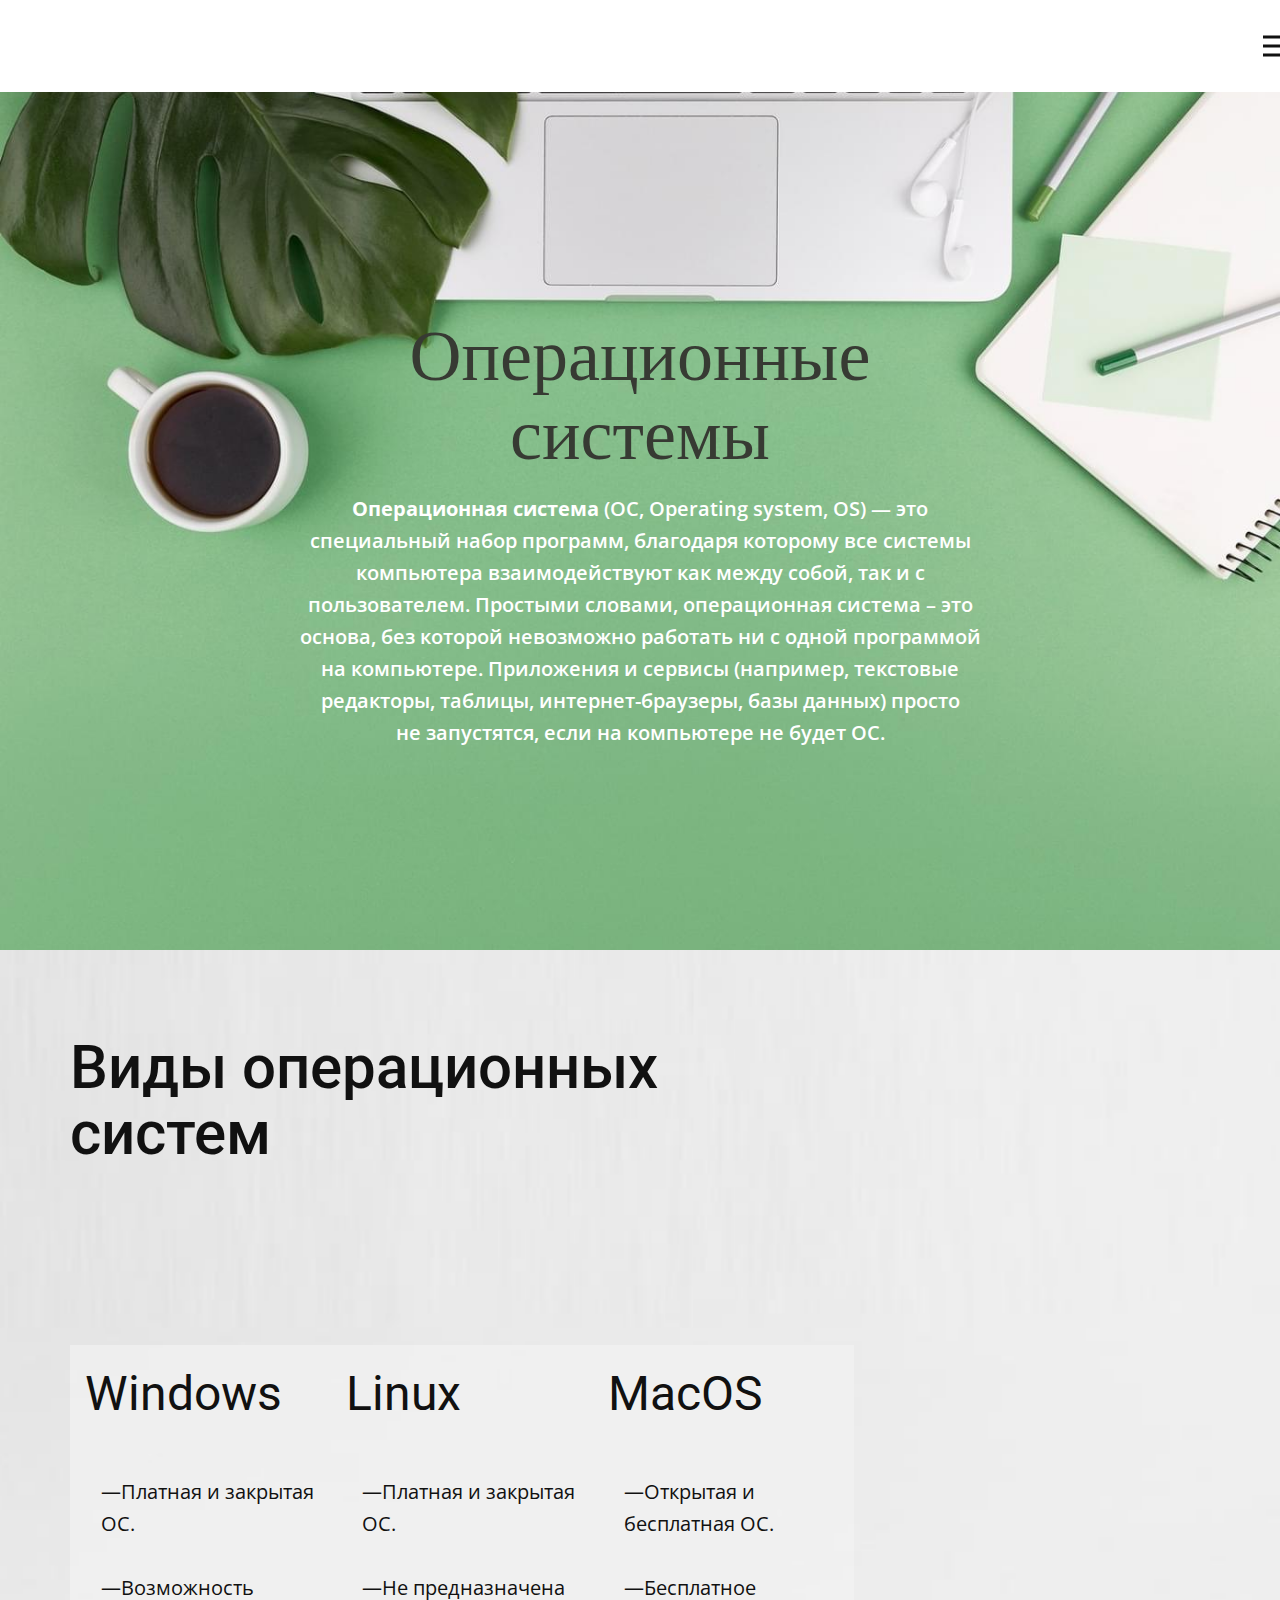
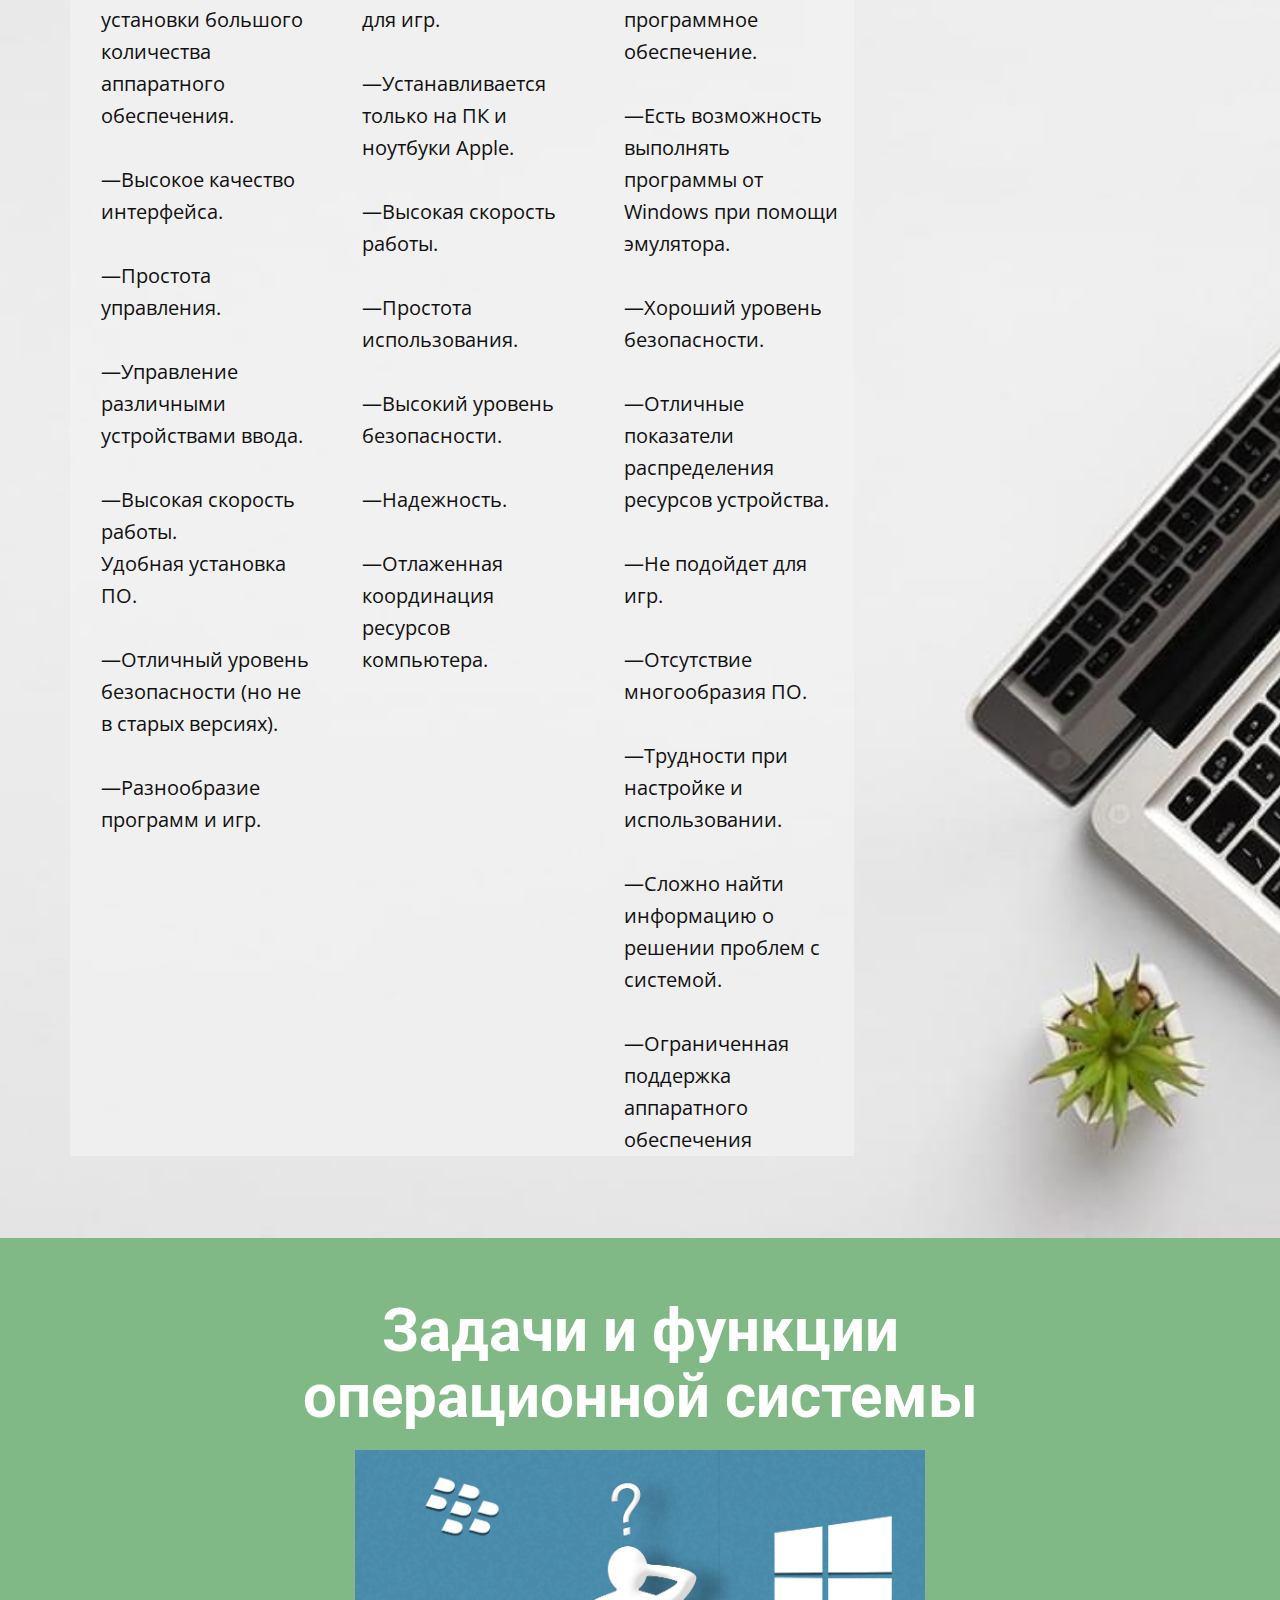
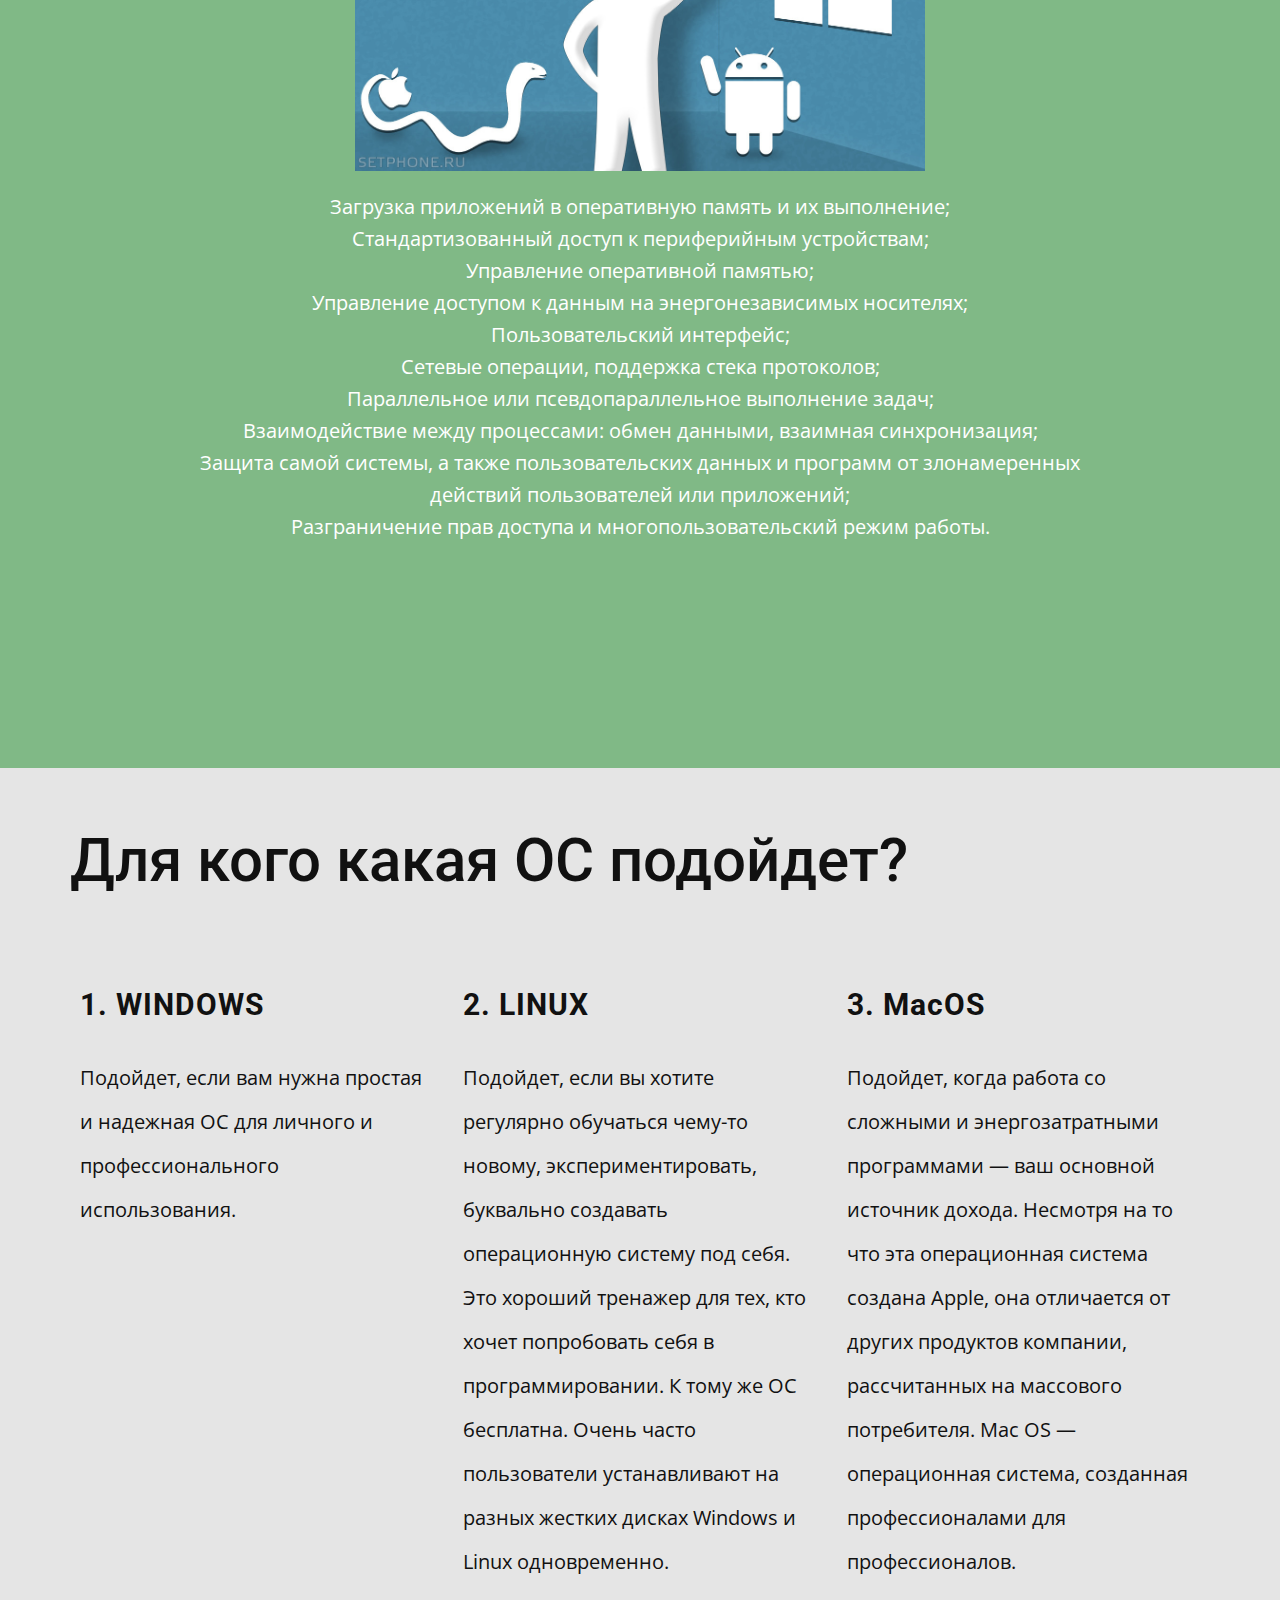
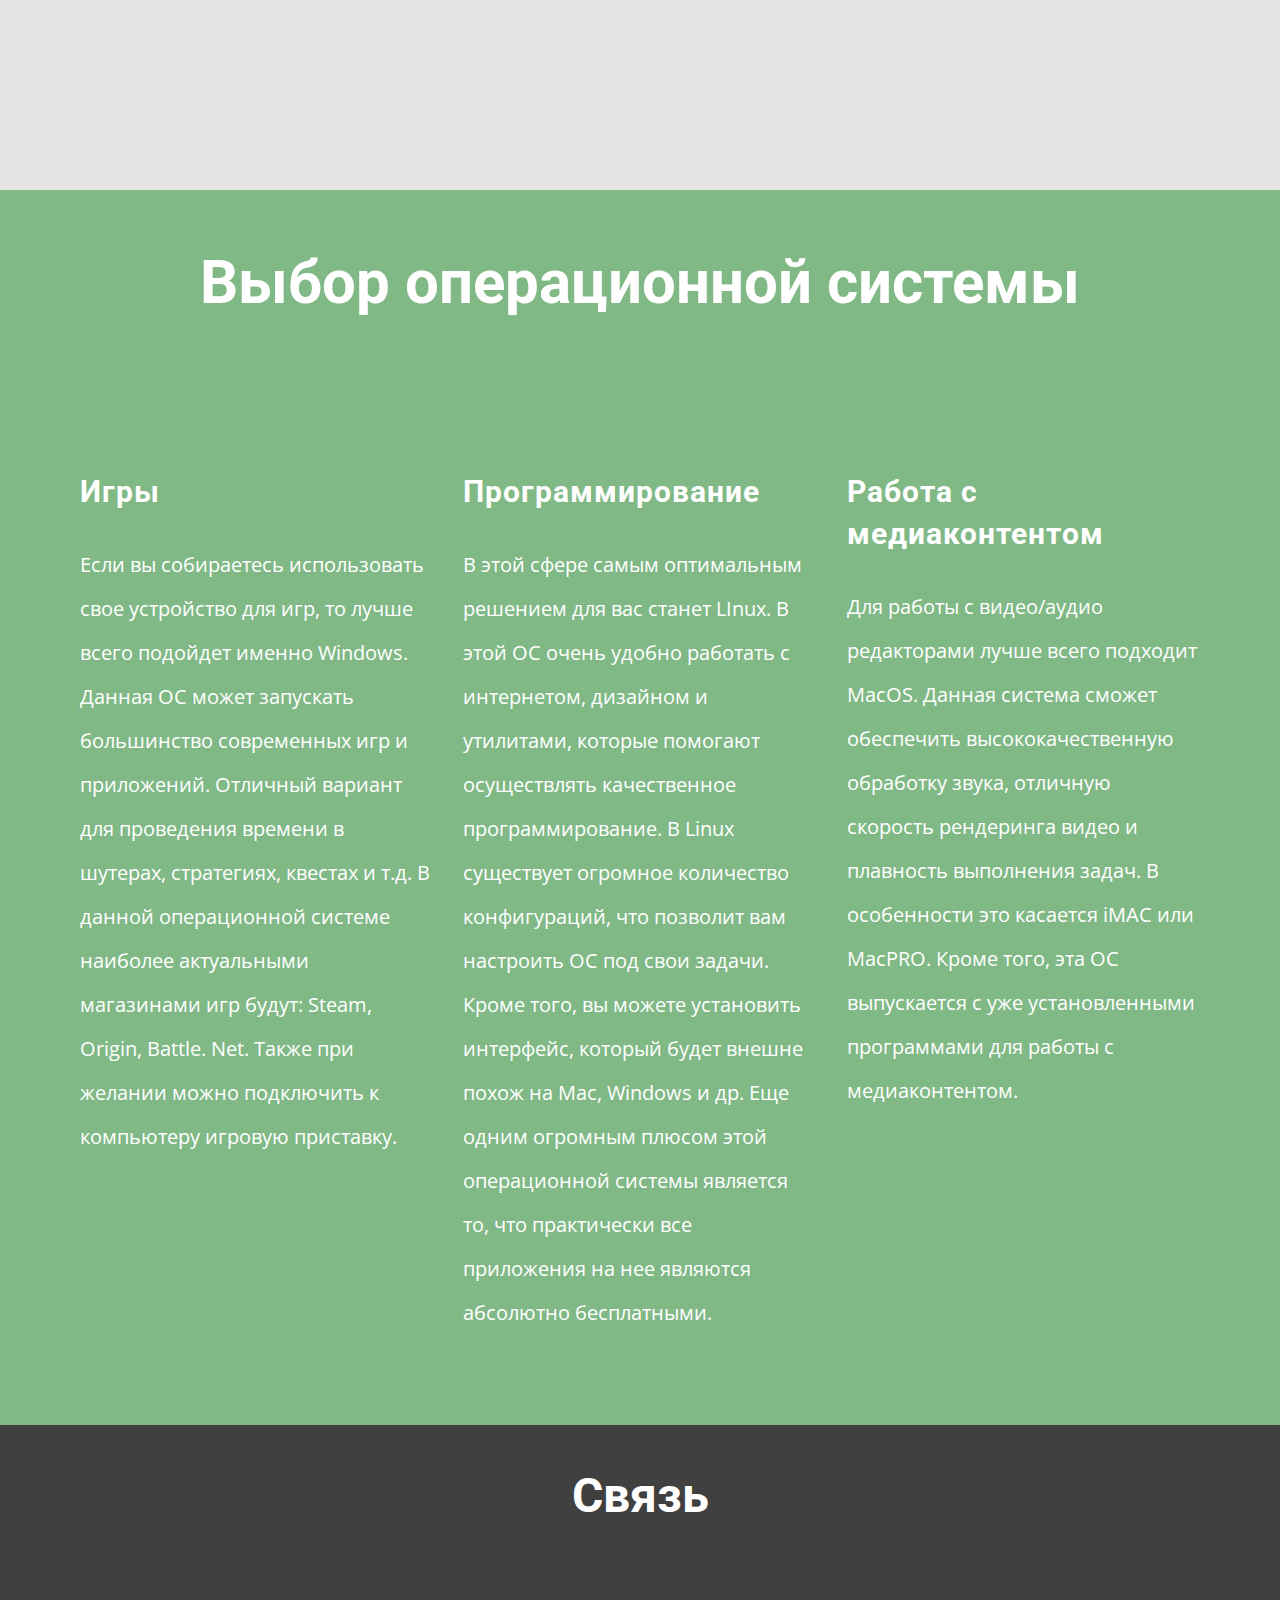
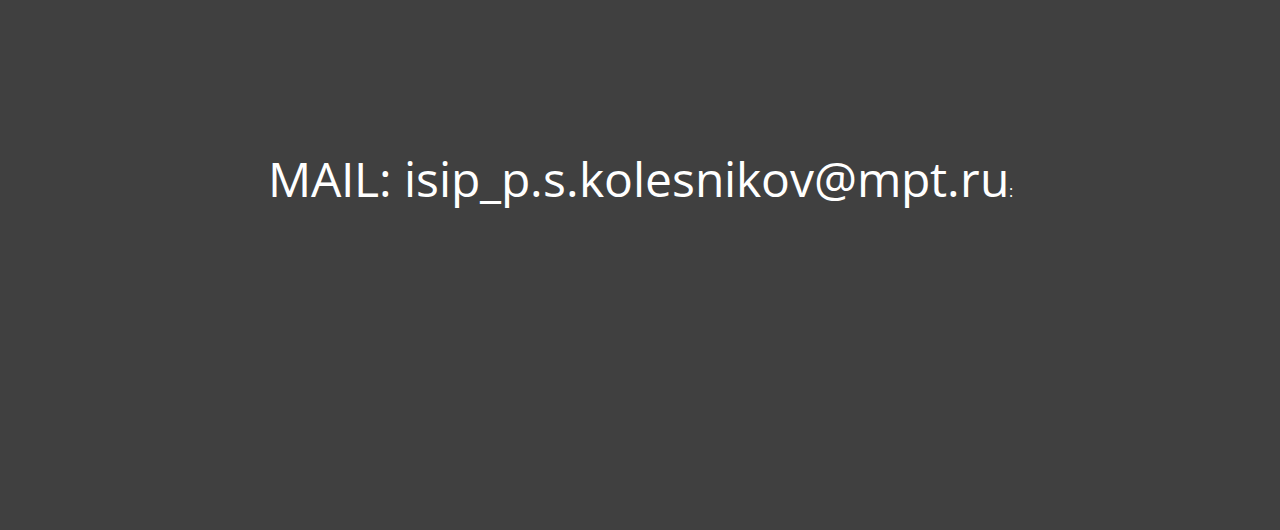
<file: index.html>
<!DOCTYPE html>
<html style="font-size: 16px;" lang="ru"><head>
    <meta name="viewport" content="width=device-width, initial-scale=1.0">
    <meta charset="utf-8">
    <meta name="keywords" content="Design Studio, ​Epic design and engineering, What We Do, ​What We Do., Our Works, ​Here are some of our clients, location, follow us">
    <meta name="description" content="">
    <title>Главная</title>
    <link rel="stylesheet" href="nicepage.css" media="screen">
<link rel="stylesheet" href="Главная.css" media="screen">
    <script class="u-script" type="text/javascript" src="jquery.js" defer=""></script>
    <script class="u-script" type="text/javascript" src="nicepage.js" defer=""></script>
    <meta name="generator" content="Nicepage 5.9.3, nicepage.com">
    <link id="u-theme-google-font" rel="stylesheet" href="https://fonts.googleapis.com/css?family=Roboto:100,100i,300,300i,400,400i,500,500i,700,700i,900,900i|Open+Sans:300,300i,400,400i,500,500i,600,600i,700,700i,800,800i">
    <link id="u-page-google-font" rel="stylesheet" href="https://fonts.googleapis.com/css?family=Fredoka+One:400">
    
    
    
    
    
    
    
    <script type="application/ld+json">{
		"@context": "http://schema.org",
		"@type": "Organization",
		"name": ""
}</script>
    <meta name="theme-color" content="#373a33">
    <meta property="og:title" content="Главная">
    <meta property="og:type" content="website">
  <meta data-intl-tel-input-cdn-path="intlTelInput/"></head>
  <body data-home-page="Главная.html" data-home-page-title="Главная" class="u-body u-xl-mode" data-lang="ru"><header class="u-clearfix u-header u-header" id="sec-623e"><div class="u-clearfix u-sheet u-valign-middle u-sheet-1">
        <nav class="u-menu u-menu-hamburger u-offcanvas u-menu-1" data-responsive-from="XL">
          <div class="menu-collapse" style="font-size: 1rem; letter-spacing: 0px; font-weight: 700;">
            <a class="u-button-style u-custom-border u-custom-border-color u-custom-borders u-custom-left-right-menu-spacing u-custom-text-active-color u-custom-text-color u-custom-text-hover-color u-custom-top-bottom-menu-spacing u-nav-link" href="#">
              <svg class="u-svg-link" viewBox="0 0 24 24"><use xmlns:xlink="http://www.w3.org/1999/xlink" xlink:href="#svg-48bb"></use></svg>
              <svg class="u-svg-content" version="1.1" id="svg-48bb" viewBox="0 0 16 16" x="0px" y="0px" xmlns:xlink="http://www.w3.org/1999/xlink" xmlns="http://www.w3.org/2000/svg"><g><rect y="1" width="16" height="2"></rect><rect y="7" width="16" height="2"></rect><rect y="13" width="16" height="2"></rect>
</g></svg>
            </a>
          </div>
          <div class="u-custom-menu u-nav-container">
            <ul class="u-nav u-spacing-20 u-unstyled u-nav-1"><li class="u-nav-item"><a class="u-button-style u-nav-link u-text-active-palette-1-base u-text-grey-90 u-text-hover-palette-2-base" href="Главная.html" style="padding: 10px;">Главная</a>
</li><li class="u-nav-item"><a class="u-button-style u-nav-link u-text-active-palette-1-base u-text-grey-90 u-text-hover-palette-2-base" href="Главная.html#carousel_c9e0" style="padding: 10px;">Операционные Системы</a>
</li><li class="u-nav-item"><a class="u-button-style u-nav-link u-text-active-palette-1-base u-text-grey-90 u-text-hover-palette-2-base" href="Главная.html#carousel_f012" style="padding: 10px;">Виды ОС</a>
</li><li class="u-nav-item"><a class="u-button-style u-nav-link u-text-active-palette-1-base u-text-grey-90 u-text-hover-palette-2-base" href="Главная.html#carousel_e8d2" style="padding: 10px;">Задачи и функции ОС</a>
</li><li class="u-nav-item"><a class="u-button-style u-nav-link u-text-active-palette-1-base u-text-grey-90 u-text-hover-palette-2-base" href="Главная.html#carousel_842d" style="padding: 10px;">Для кого какая ОС?</a>
</li><li class="u-nav-item"><a class="u-button-style u-nav-link u-text-active-palette-1-base u-text-grey-90 u-text-hover-palette-2-base" href="Главная.html#sec-37f9" style="padding: 10px;">Выбор ОС</a>
</li><li class="u-nav-item"><a class="u-button-style u-nav-link u-text-active-palette-1-base u-text-grey-90 u-text-hover-palette-2-base" href="Главная.html#carousel_c8bf" style="padding: 10px;">Связь</a>
</li></ul>
          </div>
          <div class="u-custom-menu u-nav-container-collapse">
            <div class="u-black u-container-style u-inner-container-layout u-opacity u-opacity-95 u-sidenav">
              <div class="u-inner-container-layout u-sidenav-overflow">
                <div class="u-menu-close"></div>
                <ul class="u-align-center u-nav u-popupmenu-items u-unstyled u-nav-2"><li class="u-nav-item"><a class="u-button-style u-nav-link" href="Главная.html">Главная</a>
</li><li class="u-nav-item"><a class="u-button-style u-nav-link" href="Главная.html#carousel_c9e0">Операционные Системы</a>
</li><li class="u-nav-item"><a class="u-button-style u-nav-link" href="Главная.html#carousel_f012">Виды ОС</a>
</li><li class="u-nav-item"><a class="u-button-style u-nav-link" href="Главная.html#carousel_e8d2">Задачи и функции ОС</a>
</li><li class="u-nav-item"><a class="u-button-style u-nav-link" href="Главная.html#carousel_842d">Для кого какая ОС?</a>
</li><li class="u-nav-item"><a class="u-button-style u-nav-link" href="Главная.html#sec-37f9">Выбор ОС</a>
</li><li class="u-nav-item"><a class="u-button-style u-nav-link" href="Главная.html#carousel_c8bf">Связь</a>
</li></ul>
              </div>
            </div>
            <div class="u-black u-menu-overlay u-opacity u-opacity-70"></div>
          </div>
        </nav>
      </div></header> 
    <section class="u-align-center u-clearfix u-container-align-center-lg u-container-align-center-md u-container-align-center-sm u-container-align-center-xs u-image u-section-1" id="carousel_c9e0" data-image-width="1392" data-image-height="1080">
      <div class="u-clearfix u-sheet u-valign-middle u-sheet-1">
        <div class="u-container-style u-group u-group-1">
          <div class="u-container-layout u-container-layout-1">
            <h1 class="u-align-center u-custom-font u-text u-text-palette-1-base u-text-1">Операционные системы</h1>
            <p class="u-align-center u-text u-text-body-alt-color u-text-2"><b>Операционная система</b>&nbsp;(ОС, Operating system, OS)&nbsp;— это специальный набор программ, благодаря которому все системы компьютера взаимодействуют как&nbsp;между собой, так и&nbsp;с пользователем. Простыми словами, операционная система – это основа, без&nbsp;которой невозможно работать ни&nbsp;с одной программой на&nbsp;компьютере. Приложения и&nbsp;сервисы (например, текстовые редакторы, таблицы, интернет-браузеры, базы данных) просто не&nbsp;запустятся, если на&nbsp;компьютере не&nbsp;будет ОС.
            </p>
          </div>
        </div>
      </div>
    </section>
    <section class="u-align-center u-clearfix u-image u-section-2" id="carousel_f012" data-image-width="1747" data-image-height="1080">
      <div class="u-clearfix u-sheet u-valign-middle-lg u-sheet-1">
        <div class="u-container-style u-group u-group-1">
          <div class="u-container-layout u-container-layout-1">
            <h2 class="u-text u-text-1"> Виды операционных систем</h2>
          </div>
        </div>
        <div class="u-expanded-width-sm u-expanded-width-xs u-list u-list-1">
          <div class="u-repeater u-repeater-1">
            <div class="u-align-left u-container-style u-grey-5 u-list-item u-opacity u-opacity-70 u-repeater-item u-list-item-1">
              <div class="u-container-layout u-similar-container u-container-layout-2">
                <h1 class="u-text u-text-default u-text-2">Windows</h1>
                <p class="u-text u-text-default u-text-3"> —Платная и закрытая ОС.<br>
                  <br>—Возможность установки большого количества аппаратного обеспечения.<br>
                  <br>—Высокое качество интерфейса.<br>
                  <br>—Простота управления.<br>
                  <br>—Управление различными устройствами ввода.<br>
                  <br>—Высокая скорость работы.<br>Удобная установка ПО.<br>
                  <br>—Отличный уровень безопасности (но не в старых версиях).<br>
                  <br>—Разнообразие программ и игр.
                </p>
              </div>
            </div>
            <div class="u-align-left u-container-style u-grey-5 u-list-item u-opacity u-opacity-70 u-repeater-item u-list-item-2">
              <div class="u-container-layout u-similar-container u-container-layout-3">
                <h1 class="u-text u-text-default u-text-4">Linux</h1>
                <p class="u-text u-text-default u-text-5"> —Платная и закрытая ОС.<br>
                  <br>—Не предназначена для игр.<br>
                  <br>—Устанавливается только на ПК и ноутбуки Apple.<br>
                  <br>—Высокая скорость работы.<br>
                  <br>—Простота использования.<br>
                  <br>—Высокий уровень безопасности.<br>
                  <br>—Надежность.<br>
                  <br>—Отлаженная координация ресурсов компьютера.
                </p>
              </div>
            </div>
            <div class="u-align-left u-container-style u-grey-5 u-list-item u-opacity u-opacity-70 u-repeater-item u-list-item-3">
              <div class="u-container-layout u-similar-container u-container-layout-4">
                <h1 class="u-text u-text-default u-text-6">MacOS</h1>
                <p class="u-text u-text-default u-text-7"> —Открытая и бесплатная OC.<br>
                  <br>—Бесплатное программное обеспечение.<br>
                  <br>—Есть возможность выполнять программы от Windows при помощи эмулятора.<br>
                  <br>—Хороший уровень безопасности.<br>
                  <br>—Отличные показатели распределения ресурсов устройства.<br>
                  <br>—Не подойдет для игр.<br>
                  <br>—Отсутствие многообразия ПО.<br>
                  <br>—Трудности при настройке и использовании.<br>
                  <br>—Сложно найти информацию о решении проблем с системой.<br>
                  <br>—Ограниченная поддержка аппаратного обеспечения
                </p>
              </div>
            </div>
          </div>
        </div>
      </div>
    </section>
    <section class="u-align-center u-clearfix u-container-align-center u-palette-4-base u-section-3" id="carousel_e8d2">
      <div class="u-clearfix u-sheet u-sheet-1">
        <h2 class="u-align-center u-text u-text-1"> Задачи и функции операционной системы</h2>
        <img class="u-image u-image-default u-image-1" src="images/cho-os-e.jpg" alt="" data-image-width="1200" data-image-height="675">
        <p class="u-align-center u-text u-text-2">Загрузка приложений в оперативную память и их выполнение;<br>Стандартизованный доступ к периферийным устройствам;<br>Управление оперативной памятью;<br>Управление доступом к данным на энергонезависимых носителях;<br>Пользовательский интерфейс;<br>Сетевые операции, поддержка стека протоколов;<br>Параллельное или псевдопараллельное выполнение задач;<br>Взаимодействие между процессами: обмен данными, взаимная синхронизация;<br>Защита самой системы, а также пользовательских данных и программ от злонамеренных действий пользователей или приложений;<br>Разграничение прав доступа и многопользовательский режим работы.<br>
        </p>
      </div>
    </section>
    <section class="u-clearfix u-grey-10 u-section-4" id="carousel_842d">
      <div class="u-clearfix u-sheet u-sheet-1">
        <h2 class="u-text u-text-default u-text-1"> Для кого какая ОС подойдет?</h2>
        <div class="u-expanded-width u-list u-list-1">
          <div class="u-repeater u-repeater-1">
            <div class="u-container-style u-list-item u-repeater-item">
              <div class="u-container-layout u-similar-container u-container-layout-1">
                <h3 class="u-text u-text-default u-text-2"> 1. WINDOWS</h3>
                <p class="u-text u-text-3"> Подойдет, если вам нужна простая и надежная ОС для личного и профессионального использования.</p>
              </div>
            </div>
            <div class="u-container-style u-list-item u-repeater-item">
              <div class="u-container-layout u-similar-container u-container-layout-2">
                <h3 class="u-text u-text-default u-text-4"> 2. LINUX</h3>
                <p class="u-text u-text-5"> Подойдет, если вы хотите регулярно обучаться чему-то новому, экспериментировать, буквально создавать операционную систему под себя. Это хороший тренажер для тех, кто хочет попробовать себя в программировании. К тому же ОС бесплатна. Очень часто пользователи устанавливают на разных жестких дисках Windows и Linux одновременно.</p>
              </div>
            </div>
            <div class="u-container-style u-list-item u-repeater-item">
              <div class="u-container-layout u-similar-container u-container-layout-3">
                <h3 class="u-text u-text-default u-text-6">3. MacOS</h3>
                <p class="u-text u-text-7"> Подойдет, когда работа со сложными и энергозатратными программами — ваш основной источник дохода. Несмотря на то что эта операционная система создана Apple, она отличается от других продуктов компании, рассчитанных на массового потребителя. Mac OS — операционная система, созданная профессионалами для профессионалов.</p>
              </div>
            </div>
          </div>
        </div>
      </div>
    </section>
    <section class="u-align-center u-clearfix u-container-align-center u-palette-4-base u-section-5" id="sec-37f9">
      <div class="u-clearfix u-sheet u-sheet-1">
        <h2 class="u-align-center u-text u-text-1"> Выбор операционной системы</h2>
        <div class="u-expanded-width u-list u-list-1">
          <div class="u-repeater u-repeater-1">
            <div class="u-container-style u-list-item u-repeater-item">
              <div class="u-container-layout u-similar-container u-container-layout-1">
                <h3 class="u-text u-text-default u-text-2"><b>Игры</b>
                </h3>
                <p class="u-text u-text-3"> Если вы собираетесь использовать свое устройство для игр, то лучше всего подойдет именно Windows. Данная ОС может запускать большинство современных игр и приложений. Отличный вариант для проведения времени в шутерах, стратегиях, квестах и т.д. В данной операционной системе наиболее актуальными магазинами игр будут: Steam, Оrigin, Battle. Net. Также при желании можно подключить к компьютеру игровую приставку.</p>
              </div>
            </div>
            <div class="u-container-style u-list-item u-repeater-item">
              <div class="u-container-layout u-similar-container u-container-layout-2">
                <h3 class="u-text u-text-default u-text-4"><b>Программирование</b>
                </h3>
                <p class="u-text u-text-5"> В этой сфере самым оптимальным решением для вас станет LInux. В этой ОС очень удобно работать с интернетом, дизайном и утилитами, которые помогают осуществлять качественное программирование. В Linux существует огромное количество конфигураций, что позволит вам настроить OС под свои задачи. Кроме того, вы можете установить интерфейс, который будет внешне похож на Mac, Windows и др. Еще одним огромным плюсом этой операционной системы является то, что практически все приложения на нее являются абсолютно бесплатными.</p>
              </div>
            </div>
            <div class="u-container-style u-list-item u-repeater-item">
              <div class="u-container-layout u-similar-container u-container-layout-3">
                <h3 class="u-text u-text-default u-text-6"><b>Работа с медиаконтентом</b>
                </h3>
                <p class="u-text u-text-7"> Для работы с видео/аудио редакторами лучше всего подходит MacOS. Данная система сможет обеспечить высококачественную обработку звука, отличную скорость рендеринга видео и плавность выполнения задач. В особенности это касается iMAC или MacPRO. Кроме того, эта ОС выпускается с уже установленными программами для работы с медиаконтентом.</p>
              </div>
            </div>
          </div>
        </div>
      </div>
    </section>
    <section class="u-clearfix u-expanded-width-xl u-grey-75 u-section-6" id="carousel_c8bf">
      <div class="u-clearfix u-sheet u-sheet-1">
        <h1 class="u-text u-text-default u-text-1">Связь<span style="font-weight: 700;"></span>
        </h1>
        <p class="u-text u-text-default u-text-2">
          <span style="font-size: 3rem;">MAIL: isip_p.s.kolesnikov@mpt.ru</span>: 
        </p>
      </div>
    </section>
    
  
</body></html>
</file>
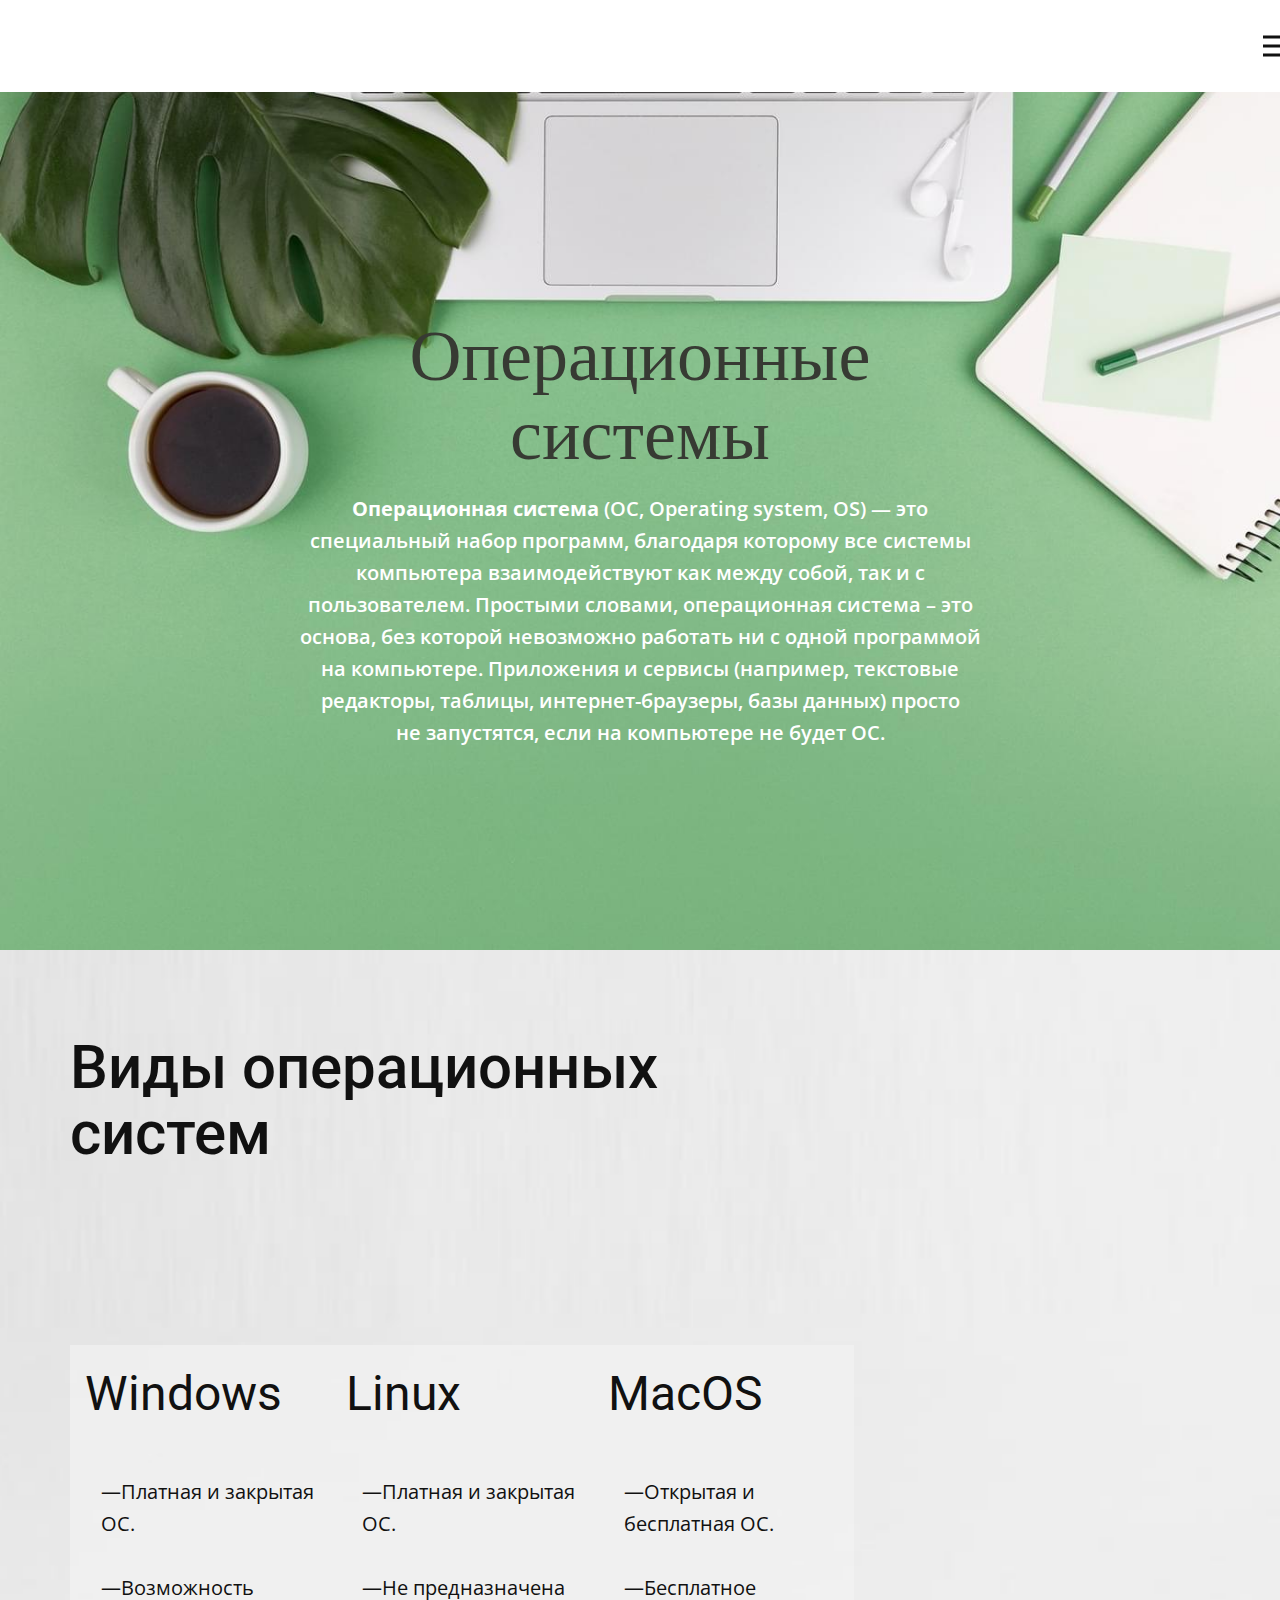
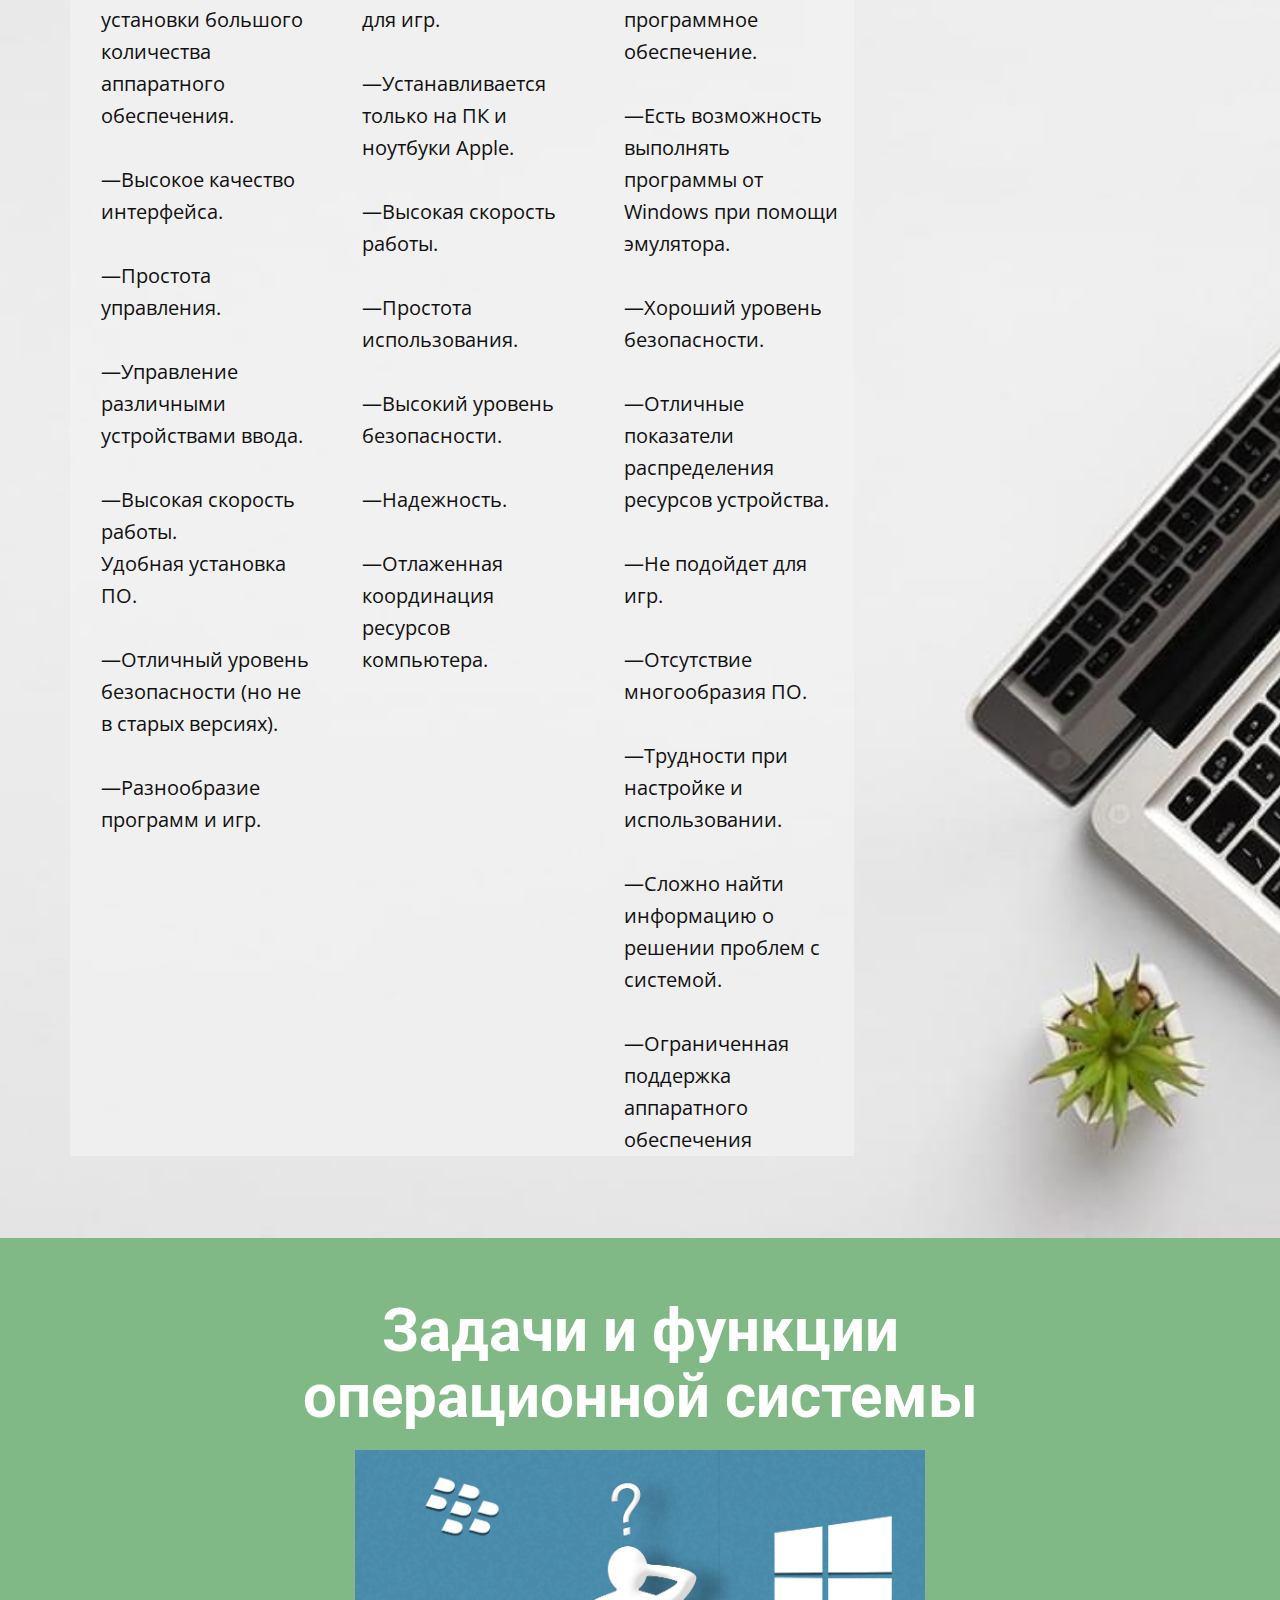
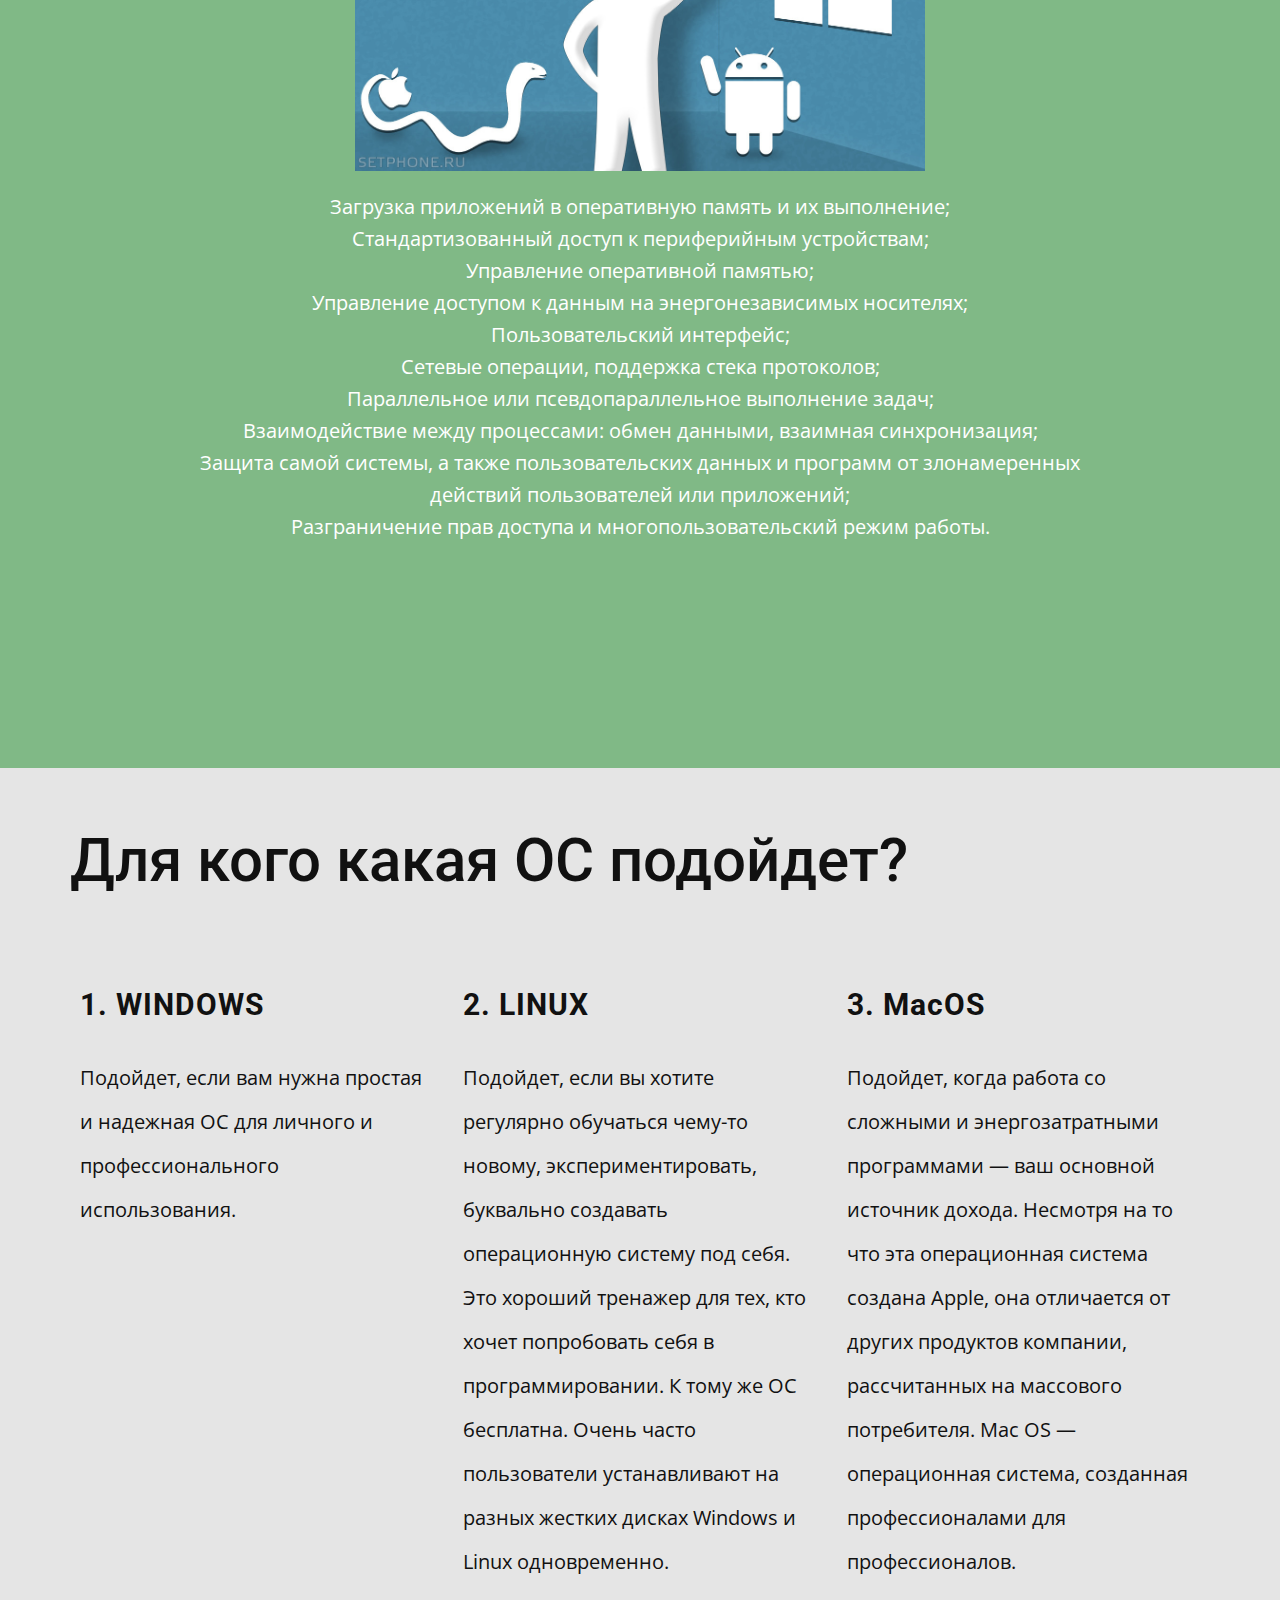
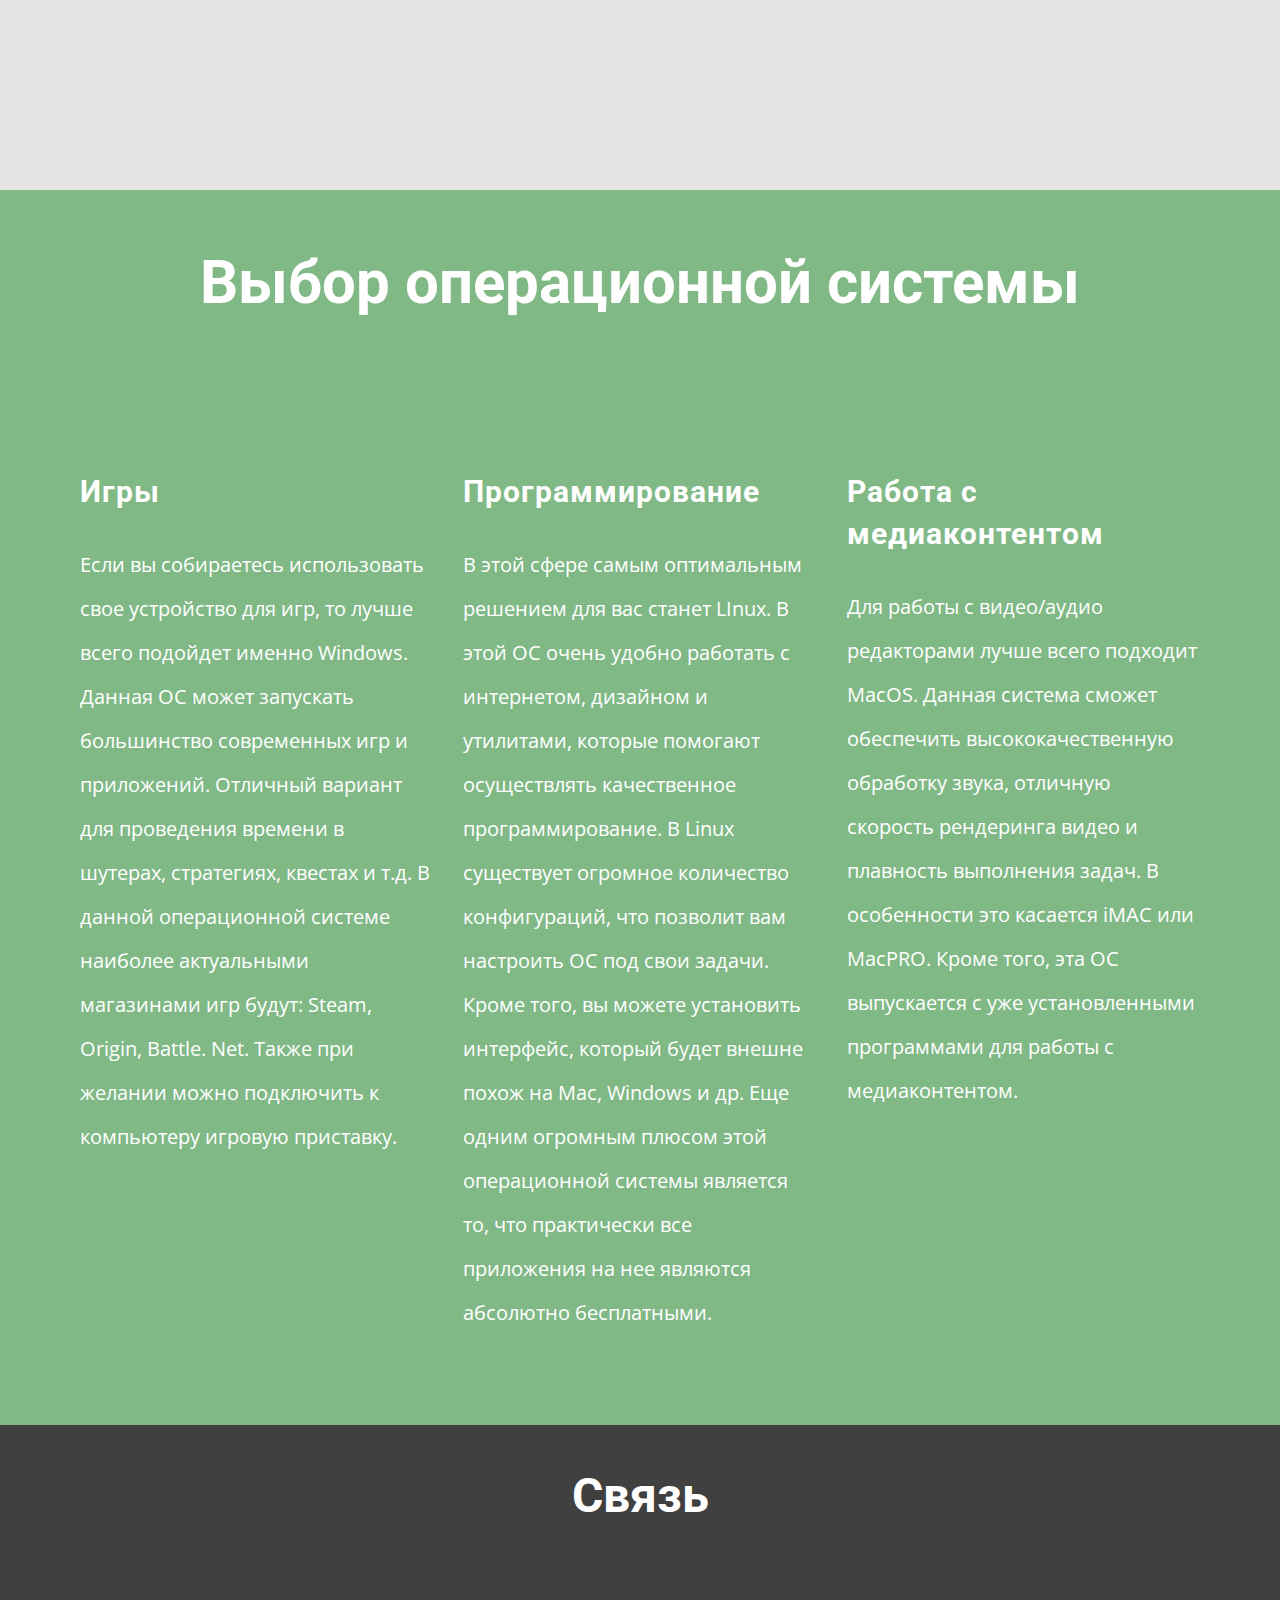
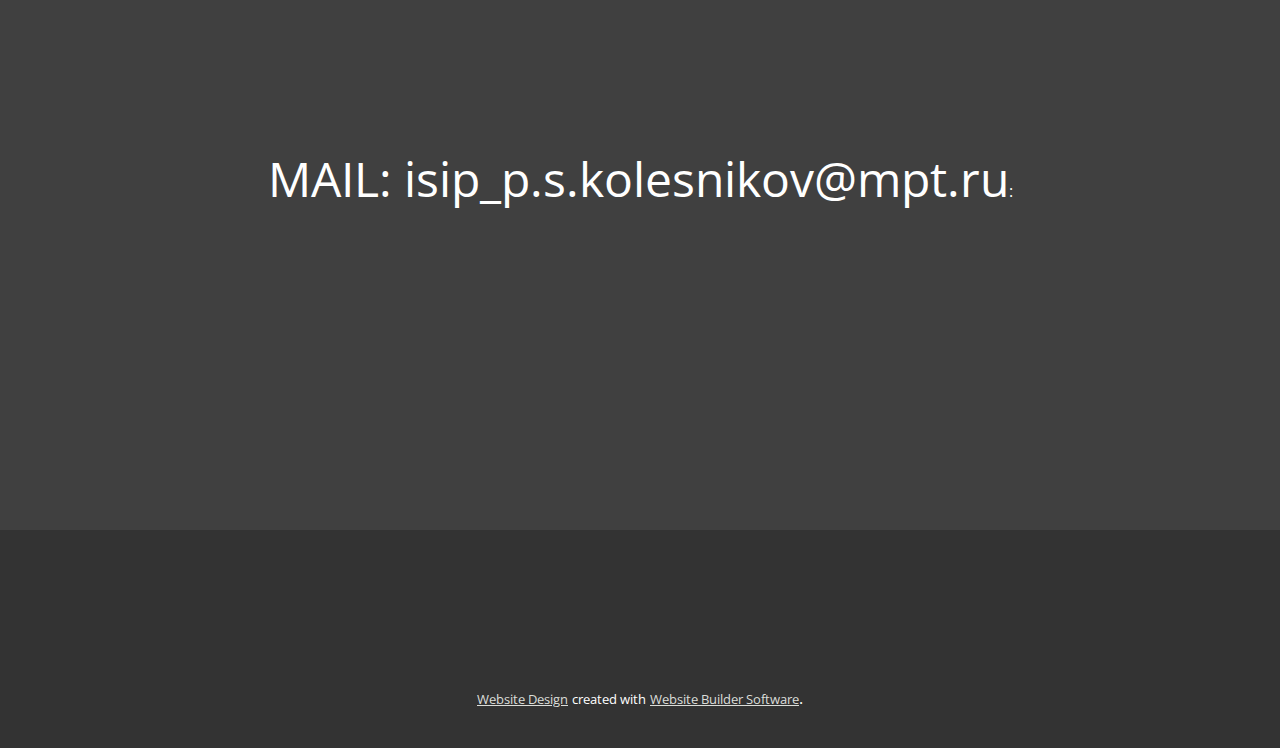
<file: Главная.html>
<!DOCTYPE html>
<html style="font-size: 16px;" lang="ru"><head>
    <meta name="viewport" content="width=device-width, initial-scale=1.0">
    <meta charset="utf-8">
    <meta name="keywords" content="Design Studio, ​Epic design and engineering, What We Do, ​What We Do., Our Works, ​Here are some of our clients, location, follow us">
    <meta name="description" content="">
    <title>Главная</title>
    <link rel="stylesheet" href="nicepage.css" media="screen">
<link rel="stylesheet" href="Главная.css" media="screen">
    <script class="u-script" type="text/javascript" src="jquery.js" defer=""></script>
    <script class="u-script" type="text/javascript" src="nicepage.js" defer=""></script>
    <meta name="generator" content="Nicepage 5.9.3, nicepage.com">
    <link id="u-theme-google-font" rel="stylesheet" href="https://fonts.googleapis.com/css?family=Roboto:100,100i,300,300i,400,400i,500,500i,700,700i,900,900i|Open+Sans:300,300i,400,400i,500,500i,600,600i,700,700i,800,800i">
    <link id="u-page-google-font" rel="stylesheet" href="https://fonts.googleapis.com/css?family=Fredoka+One:400">
    
    
    
    
    
    
    
    <script type="application/ld+json">{
		"@context": "http://schema.org",
		"@type": "Organization",
		"name": ""
}</script>
    <meta name="theme-color" content="#373a33">
    <meta property="og:title" content="Главная">
    <meta property="og:type" content="website">
  <meta data-intl-tel-input-cdn-path="intlTelInput/"></head>
  <body class="u-body u-xl-mode" data-lang="ru"><header class="u-clearfix u-header u-header" id="sec-623e"><div class="u-clearfix u-sheet u-valign-middle u-sheet-1">
        <nav class="u-menu u-menu-hamburger u-offcanvas u-menu-1" data-responsive-from="XL">
          <div class="menu-collapse" style="font-size: 1rem; letter-spacing: 0px; font-weight: 700;">
            <a class="u-button-style u-custom-border u-custom-border-color u-custom-borders u-custom-left-right-menu-spacing u-custom-text-active-color u-custom-text-color u-custom-text-hover-color u-custom-top-bottom-menu-spacing u-nav-link" href="#">
              <svg class="u-svg-link" viewBox="0 0 24 24"><use xmlns:xlink="http://www.w3.org/1999/xlink" xlink:href="#svg-48bb"></use></svg>
              <svg class="u-svg-content" version="1.1" id="svg-48bb" viewBox="0 0 16 16" x="0px" y="0px" xmlns:xlink="http://www.w3.org/1999/xlink" xmlns="http://www.w3.org/2000/svg"><g><rect y="1" width="16" height="2"></rect><rect y="7" width="16" height="2"></rect><rect y="13" width="16" height="2"></rect>
</g></svg>
            </a>
          </div>
          <div class="u-custom-menu u-nav-container">
            <ul class="u-nav u-spacing-20 u-unstyled u-nav-1"><li class="u-nav-item"><a class="u-button-style u-nav-link u-text-active-palette-1-base u-text-grey-90 u-text-hover-palette-2-base" href="Главная.html" style="padding: 10px;">Главная</a>
</li><li class="u-nav-item"><a class="u-button-style u-nav-link u-text-active-palette-1-base u-text-grey-90 u-text-hover-palette-2-base" href="Главная.html#carousel_c9e0" style="padding: 10px;">Операционные Системы</a>
</li><li class="u-nav-item"><a class="u-button-style u-nav-link u-text-active-palette-1-base u-text-grey-90 u-text-hover-palette-2-base" href="Главная.html#carousel_f012" style="padding: 10px;">Виды ОС</a>
</li><li class="u-nav-item"><a class="u-button-style u-nav-link u-text-active-palette-1-base u-text-grey-90 u-text-hover-palette-2-base" href="Главная.html#carousel_e8d2" style="padding: 10px;">Задачи и функции ОС</a>
</li><li class="u-nav-item"><a class="u-button-style u-nav-link u-text-active-palette-1-base u-text-grey-90 u-text-hover-palette-2-base" href="Главная.html#carousel_842d" style="padding: 10px;">Для кого какая ОС?</a>
</li><li class="u-nav-item"><a class="u-button-style u-nav-link u-text-active-palette-1-base u-text-grey-90 u-text-hover-palette-2-base" href="Главная.html#sec-37f9" style="padding: 10px;">Выбор ОС</a>
</li><li class="u-nav-item"><a class="u-button-style u-nav-link u-text-active-palette-1-base u-text-grey-90 u-text-hover-palette-2-base" href="Главная.html#carousel_c8bf" style="padding: 10px;">Связь</a>
</li></ul>
          </div>
          <div class="u-custom-menu u-nav-container-collapse">
            <div class="u-black u-container-style u-inner-container-layout u-opacity u-opacity-95 u-sidenav">
              <div class="u-inner-container-layout u-sidenav-overflow">
                <div class="u-menu-close"></div>
                <ul class="u-align-center u-nav u-popupmenu-items u-unstyled u-nav-2"><li class="u-nav-item"><a class="u-button-style u-nav-link" href="Главная.html">Главная</a>
</li><li class="u-nav-item"><a class="u-button-style u-nav-link" href="Главная.html#carousel_c9e0">Операционные Системы</a>
</li><li class="u-nav-item"><a class="u-button-style u-nav-link" href="Главная.html#carousel_f012">Виды ОС</a>
</li><li class="u-nav-item"><a class="u-button-style u-nav-link" href="Главная.html#carousel_e8d2">Задачи и функции ОС</a>
</li><li class="u-nav-item"><a class="u-button-style u-nav-link" href="Главная.html#carousel_842d">Для кого какая ОС?</a>
</li><li class="u-nav-item"><a class="u-button-style u-nav-link" href="Главная.html#sec-37f9">Выбор ОС</a>
</li><li class="u-nav-item"><a class="u-button-style u-nav-link" href="Главная.html#carousel_c8bf">Связь</a>
</li></ul>
              </div>
            </div>
            <div class="u-black u-menu-overlay u-opacity u-opacity-70"></div>
          </div>
        </nav>
      </div></header> 
    <section class="u-align-center u-clearfix u-container-align-center-lg u-container-align-center-md u-container-align-center-sm u-container-align-center-xs u-image u-section-1" id="carousel_c9e0" data-image-width="1392" data-image-height="1080">
      <div class="u-clearfix u-sheet u-valign-middle u-sheet-1">
        <div class="u-container-style u-group u-group-1">
          <div class="u-container-layout u-container-layout-1">
            <h1 class="u-align-center u-custom-font u-text u-text-palette-1-base u-text-1">Операционные системы</h1>
            <p class="u-align-center u-text u-text-body-alt-color u-text-2"><b>Операционная система</b>&nbsp;(ОС, Operating system, OS)&nbsp;— это специальный набор программ, благодаря которому все системы компьютера взаимодействуют как&nbsp;между собой, так и&nbsp;с пользователем. Простыми словами, операционная система – это основа, без&nbsp;которой невозможно работать ни&nbsp;с одной программой на&nbsp;компьютере. Приложения и&nbsp;сервисы (например, текстовые редакторы, таблицы, интернет-браузеры, базы данных) просто не&nbsp;запустятся, если на&nbsp;компьютере не&nbsp;будет ОС.
            </p>
          </div>
        </div>
      </div>
    </section>
    <section class="u-align-center u-clearfix u-image u-section-2" id="carousel_f012" data-image-width="1747" data-image-height="1080">
      <div class="u-clearfix u-sheet u-valign-middle-lg u-sheet-1">
        <div class="u-container-style u-group u-group-1">
          <div class="u-container-layout u-container-layout-1">
            <h2 class="u-text u-text-1"> Виды операционных систем</h2>
          </div>
        </div>
        <div class="u-expanded-width-sm u-expanded-width-xs u-list u-list-1">
          <div class="u-repeater u-repeater-1">
            <div class="u-align-left u-container-style u-grey-5 u-list-item u-opacity u-opacity-70 u-repeater-item u-list-item-1">
              <div class="u-container-layout u-similar-container u-container-layout-2">
                <h1 class="u-text u-text-default u-text-2">Windows</h1>
                <p class="u-text u-text-default u-text-3"> —Платная и закрытая ОС.<br>
                  <br>—Возможность установки большого количества аппаратного обеспечения.<br>
                  <br>—Высокое качество интерфейса.<br>
                  <br>—Простота управления.<br>
                  <br>—Управление различными устройствами ввода.<br>
                  <br>—Высокая скорость работы.<br>Удобная установка ПО.<br>
                  <br>—Отличный уровень безопасности (но не в старых версиях).<br>
                  <br>—Разнообразие программ и игр.
                </p>
              </div>
            </div>
            <div class="u-align-left u-container-style u-grey-5 u-list-item u-opacity u-opacity-70 u-repeater-item u-list-item-2">
              <div class="u-container-layout u-similar-container u-container-layout-3">
                <h1 class="u-text u-text-default u-text-4">Linux</h1>
                <p class="u-text u-text-default u-text-5"> —Платная и закрытая ОС.<br>
                  <br>—Не предназначена для игр.<br>
                  <br>—Устанавливается только на ПК и ноутбуки Apple.<br>
                  <br>—Высокая скорость работы.<br>
                  <br>—Простота использования.<br>
                  <br>—Высокий уровень безопасности.<br>
                  <br>—Надежность.<br>
                  <br>—Отлаженная координация ресурсов компьютера.
                </p>
              </div>
            </div>
            <div class="u-align-left u-container-style u-grey-5 u-list-item u-opacity u-opacity-70 u-repeater-item u-list-item-3">
              <div class="u-container-layout u-similar-container u-container-layout-4">
                <h1 class="u-text u-text-default u-text-6">MacOS</h1>
                <p class="u-text u-text-default u-text-7"> —Открытая и бесплатная OC.<br>
                  <br>—Бесплатное программное обеспечение.<br>
                  <br>—Есть возможность выполнять программы от Windows при помощи эмулятора.<br>
                  <br>—Хороший уровень безопасности.<br>
                  <br>—Отличные показатели распределения ресурсов устройства.<br>
                  <br>—Не подойдет для игр.<br>
                  <br>—Отсутствие многообразия ПО.<br>
                  <br>—Трудности при настройке и использовании.<br>
                  <br>—Сложно найти информацию о решении проблем с системой.<br>
                  <br>—Ограниченная поддержка аппаратного обеспечения
                </p>
              </div>
            </div>
          </div>
        </div>
      </div>
    </section>
    <section class="u-align-center u-clearfix u-container-align-center u-palette-4-base u-section-3" id="carousel_e8d2">
      <div class="u-clearfix u-sheet u-sheet-1">
        <h2 class="u-align-center u-text u-text-1"> Задачи и функции операционной системы</h2>
        <img class="u-image u-image-default u-image-1" src="images/cho-os-e.jpg" alt="" data-image-width="1200" data-image-height="675">
        <p class="u-align-center u-text u-text-2">Загрузка приложений в оперативную память и их выполнение;<br>Стандартизованный доступ к периферийным устройствам;<br>Управление оперативной памятью;<br>Управление доступом к данным на энергонезависимых носителях;<br>Пользовательский интерфейс;<br>Сетевые операции, поддержка стека протоколов;<br>Параллельное или псевдопараллельное выполнение задач;<br>Взаимодействие между процессами: обмен данными, взаимная синхронизация;<br>Защита самой системы, а также пользовательских данных и программ от злонамеренных действий пользователей или приложений;<br>Разграничение прав доступа и многопользовательский режим работы.<br>
        </p>
      </div>
    </section>
    <section class="u-clearfix u-grey-10 u-section-4" id="carousel_842d">
      <div class="u-clearfix u-sheet u-sheet-1">
        <h2 class="u-text u-text-default u-text-1"> Для кого какая ОС подойдет?</h2>
        <div class="u-expanded-width u-list u-list-1">
          <div class="u-repeater u-repeater-1">
            <div class="u-container-style u-list-item u-repeater-item">
              <div class="u-container-layout u-similar-container u-container-layout-1">
                <h3 class="u-text u-text-default u-text-2"> 1. WINDOWS</h3>
                <p class="u-text u-text-3"> Подойдет, если вам нужна простая и надежная ОС для личного и профессионального использования.</p>
              </div>
            </div>
            <div class="u-container-style u-list-item u-repeater-item">
              <div class="u-container-layout u-similar-container u-container-layout-2">
                <h3 class="u-text u-text-default u-text-4"> 2. LINUX</h3>
                <p class="u-text u-text-5"> Подойдет, если вы хотите регулярно обучаться чему-то новому, экспериментировать, буквально создавать операционную систему под себя. Это хороший тренажер для тех, кто хочет попробовать себя в программировании. К тому же ОС бесплатна. Очень часто пользователи устанавливают на разных жестких дисках Windows и Linux одновременно.</p>
              </div>
            </div>
            <div class="u-container-style u-list-item u-repeater-item">
              <div class="u-container-layout u-similar-container u-container-layout-3">
                <h3 class="u-text u-text-default u-text-6">3. MacOS</h3>
                <p class="u-text u-text-7"> Подойдет, когда работа со сложными и энергозатратными программами — ваш основной источник дохода. Несмотря на то что эта операционная система создана Apple, она отличается от других продуктов компании, рассчитанных на массового потребителя. Mac OS — операционная система, созданная профессионалами для профессионалов.</p>
              </div>
            </div>
          </div>
        </div>
      </div>
    </section>
    <section class="u-align-center u-clearfix u-container-align-center u-palette-4-base u-section-5" id="sec-37f9">
      <div class="u-clearfix u-sheet u-sheet-1">
        <h2 class="u-align-center u-text u-text-1"> Выбор операционной системы</h2>
        <div class="u-expanded-width u-list u-list-1">
          <div class="u-repeater u-repeater-1">
            <div class="u-container-style u-list-item u-repeater-item">
              <div class="u-container-layout u-similar-container u-container-layout-1">
                <h3 class="u-text u-text-default u-text-2"><b>Игры</b>
                </h3>
                <p class="u-text u-text-3"> Если вы собираетесь использовать свое устройство для игр, то лучше всего подойдет именно Windows. Данная ОС может запускать большинство современных игр и приложений. Отличный вариант для проведения времени в шутерах, стратегиях, квестах и т.д. В данной операционной системе наиболее актуальными магазинами игр будут: Steam, Оrigin, Battle. Net. Также при желании можно подключить к компьютеру игровую приставку.</p>
              </div>
            </div>
            <div class="u-container-style u-list-item u-repeater-item">
              <div class="u-container-layout u-similar-container u-container-layout-2">
                <h3 class="u-text u-text-default u-text-4"><b>Программирование</b>
                </h3>
                <p class="u-text u-text-5"> В этой сфере самым оптимальным решением для вас станет LInux. В этой ОС очень удобно работать с интернетом, дизайном и утилитами, которые помогают осуществлять качественное программирование. В Linux существует огромное количество конфигураций, что позволит вам настроить OС под свои задачи. Кроме того, вы можете установить интерфейс, который будет внешне похож на Mac, Windows и др. Еще одним огромным плюсом этой операционной системы является то, что практически все приложения на нее являются абсолютно бесплатными.</p>
              </div>
            </div>
            <div class="u-container-style u-list-item u-repeater-item">
              <div class="u-container-layout u-similar-container u-container-layout-3">
                <h3 class="u-text u-text-default u-text-6"><b>Работа с медиаконтентом</b>
                </h3>
                <p class="u-text u-text-7"> Для работы с видео/аудио редакторами лучше всего подходит MacOS. Данная система сможет обеспечить высококачественную обработку звука, отличную скорость рендеринга видео и плавность выполнения задач. В особенности это касается iMAC или MacPRO. Кроме того, эта ОС выпускается с уже установленными программами для работы с медиаконтентом.</p>
              </div>
            </div>
          </div>
        </div>
      </div>
    </section>
    <section class="u-clearfix u-expanded-width-xl u-grey-75 u-section-6" id="carousel_c8bf">
      <div class="u-clearfix u-sheet u-sheet-1">
        <h1 class="u-text u-text-default u-text-1">Связь<span style="font-weight: 700;"></span>
        </h1>
        <p class="u-text u-text-default u-text-2">
          <span style="font-size: 3rem;">MAIL: isip_p.s.kolesnikov@mpt.ru</span>: 
        </p>
      </div>
    </section>
    
    
    <footer class="u-align-center u-clearfix u-footer u-grey-80 u-footer" id="sec-55c8"><div class="u-clearfix u-sheet u-sheet-1"></div></footer>
    <section class="u-backlink u-clearfix u-grey-80">
      <a class="u-link" href="https://nicepage.com/website-design" target="_blank">
        <span>Website Design</span>
      </a>
      <p class="u-text">
        <span>created with</span>
      </p>
      <a class="u-link" href="" target="_blank">
        <span>Website Builder Software</span>
      </a>. 
    </section>
  
</body></html>
</file>
